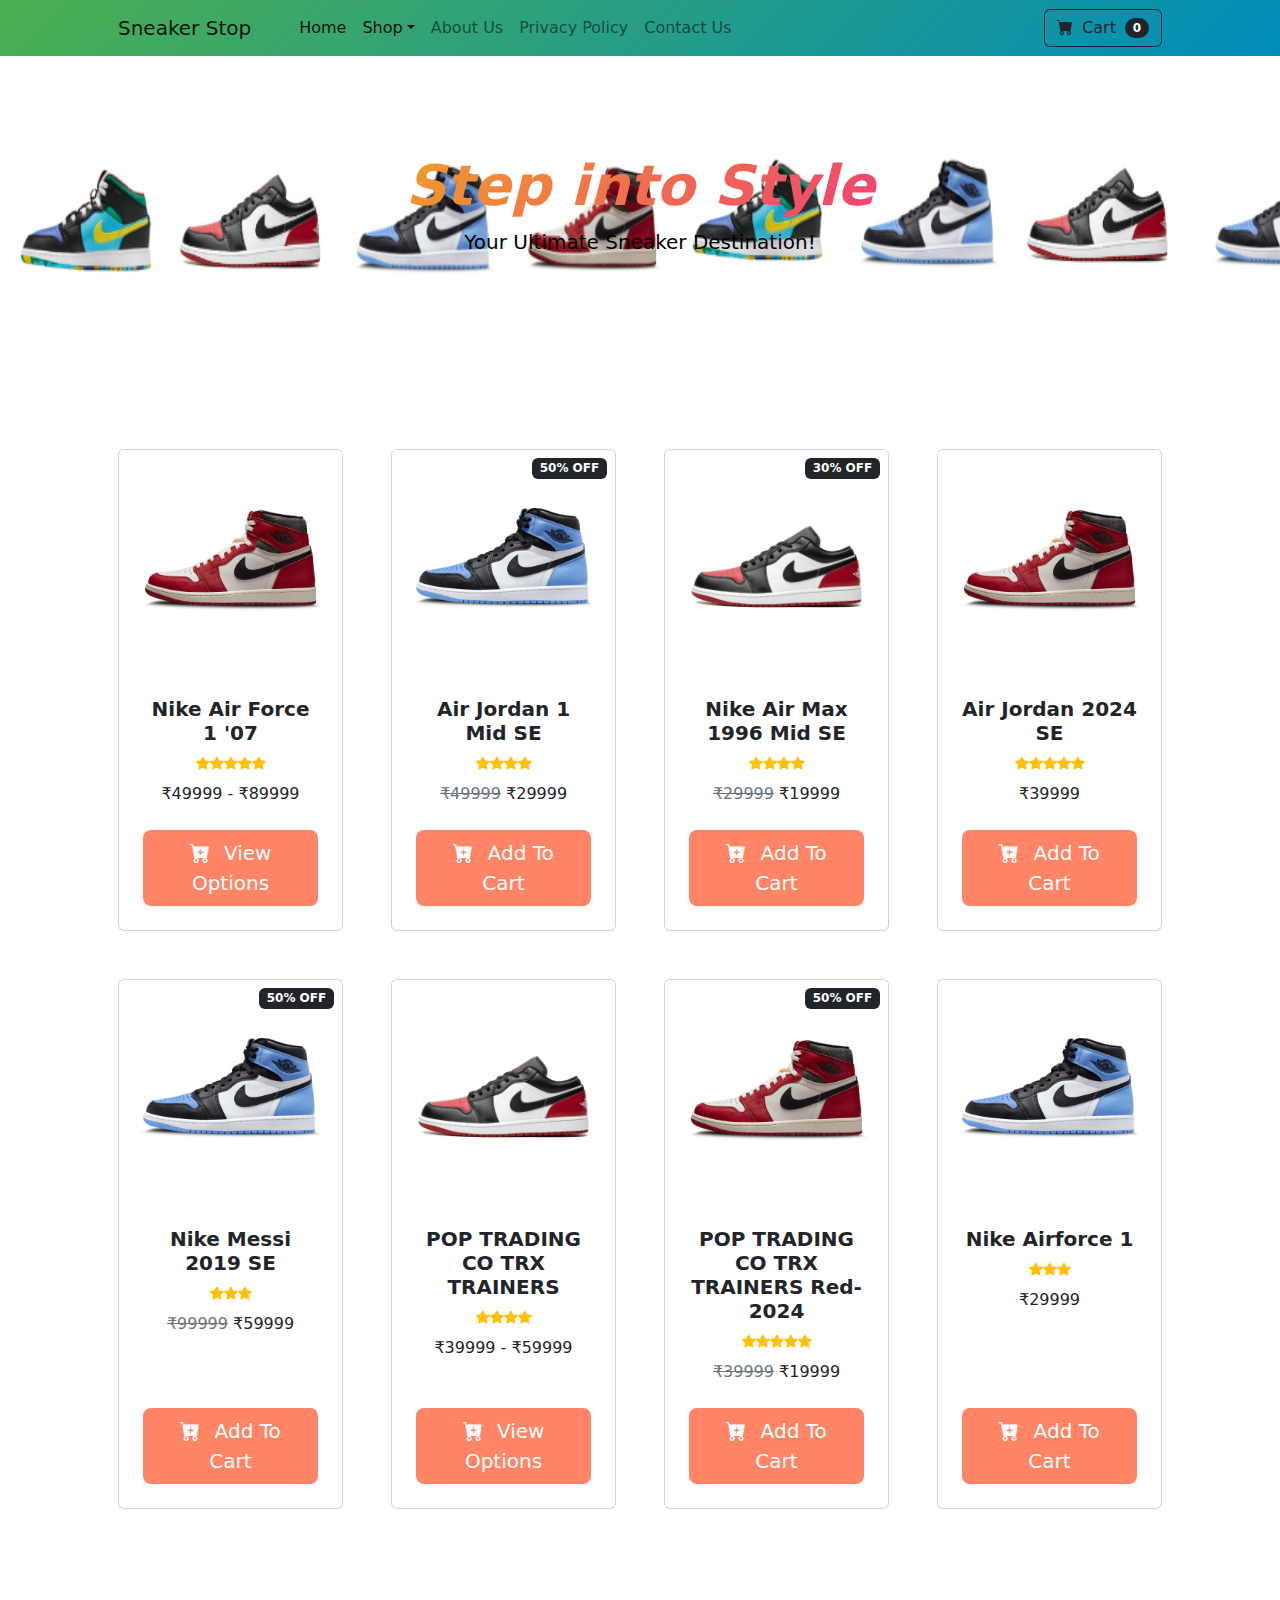
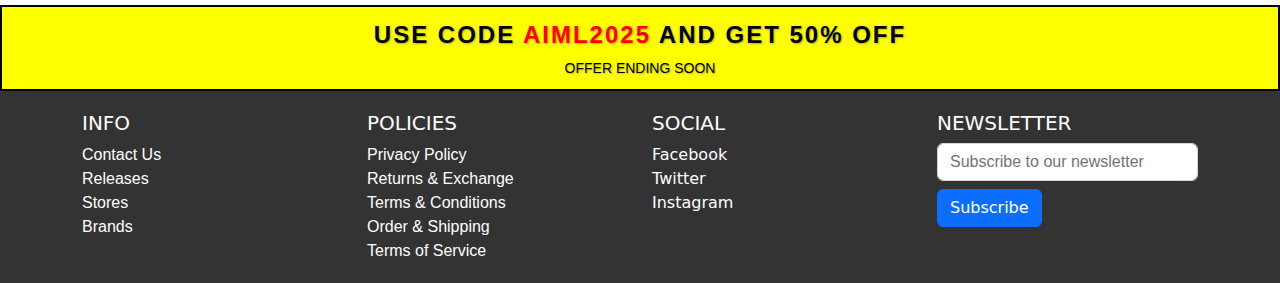
<file: index.html>
<!DOCTYPE html>
<html lang="en">
    <head>
        <meta charset="utf-8" />
        <meta name="viewport" content="width=device-width, initial-scale=1, shrink-to-fit=no" />
        <meta name="description" content="" />
        <meta name="author" content="" />
        <title>Sneaker Spot</title>
        <!-- Favicon-->
        <link rel="icon" type="image/x-icon" href="assets/favicon.ico" />
        <!-- Bootstrap icons-->
        <link href="https://cdn.jsdelivr.net/npm/bootstrap-icons@1.5.0/font/bootstrap-icons.css" rel="stylesheet" />
        <!-- Core theme CSS (includes Bootstrap)-->
        <link href="css/styles.css" rel="stylesheet" />
        <link rel="stylesheet" href="https://cdnjs.cloudflare.com/ajax/libs/font-awesome/6.5.1/css/all.min.css" integrity="sha512-DTOQO9RWCH3ppGqcWaEA1BIZOC6xxalwEsw9c2QQeAIftl+Vegovlnee1c9QX4TctnWMn13TZye+giMm8e2LwA==" crossorigin="anonymous" referrerpolicy="no-referrer" />
    </head>
    <body>
        <!-- Navigation-->
        <nav class="navbar navbar-expand-lg navbar-light bg-light">
            <div class="container px-4 px-lg-5">
                <a class="navbar-brand" href="/index.html">Sneaker Stop</a>
                <button class="navbar-toggler" type="button" data-bs-toggle="collapse" data-bs-target="#navbarSupportedContent" aria-controls="navbarSupportedContent" aria-expanded="false" aria-label="Toggle navigation"><span class="navbar-toggler-icon"></span></button>
                <div class="collapse navbar-collapse" id="navbarSupportedContent">
                    <ul class="navbar-nav me-auto mb-2 mb-lg-0 ms-lg-4">
                        <li class="nav-item"><a class="nav-link active" aria-current="page" href="#!">Home</a></li>
                        <li class="nav-item dropdown">
                            <a class="nav-link dropdown-toggle active" id="navbarDropdown" href="#" role="button" data-bs-toggle="dropdown" aria-expanded="false">Shop</a>
                            <ul class="dropdown-menu" aria-labelledby="navbarDropdown">
                                <li><a class="dropdown-item" href="#!">All Products</a></li>
                                <li><hr class="dropdown-divider" /></li>
                                <li><a class="dropdown-item" href="#!">Air Jordans</a></li>
                                <li><a class="dropdown-item" href="#!">Air MAX</a></li>
                                <li><a class="dropdown-item" href="#!">Air Force</a></li>
                                <li><a class="dropdown-item" href="#!">New Arrivals</a></li>
                            </ul>
                        </li>
                        <li class="nav-item"><a class="nav-link" href="/About-Us.html">About Us</a></li>
                        <li class="nav-item"><a class="nav-link" href="#!">Privacy Policy</a></li>
                        <li class="nav-item"><a class="nav-link" href="#!">Contact Us</a></li>
                        
                    </ul>
                    <form class="d-flex">
                        <button class="btn btn-outline-dark" type="submit">
                            <i class="bi-cart-fill me-1"></i>
                            Cart
                            <span class="badge bg-dark text-white ms-1 rounded-pill">0</span>
                        </button>
                    </form>
                </div>
            </div>
        </nav>
        <!-- Header-->
        <header class="bg-dark py-5 header-bg">
            <div class="container px-4 px-lg-5 my-5">
                <div class="text-center text-white">
                    <h1 class="display-4 fw-bolder">Step into Style</h1>
                    <p class="lead fw-normal text-green-50 mb-0">Your Ultimate Sneaker Destination!</p>
                </div>
            </div>
        </header>
        
        <!-- Section-->
        
        <section class="py-5">
            <div class="container px-4 px-lg-5 mt-5">
                <div class="row gx-4 gx-lg-5 row-cols-2 row-cols-md-3 row-cols-xl-4 justify-content-center">
                    <div class="col mb-5">
                        <div class="card h-100">
                            <!-- Product image-->
                            <img class="card-img-top" src="/Images/2.webp" alt="..." " />
                            <!-- Product details-->
                            <div class="card-body p-4">
                                <div class="text-center">
                                    <!-- Product name-->
                                    <h5 class="fw-bolder">Nike Air Force 1 '07</h5>
                                    <div class="d-flex justify-content-center small text-warning mb-2">
                                        <div class="bi-star-fill"></div>
                                        <div class="bi-star-fill"></div>
                                        <div class="bi-star-fill"></div>
                                        <div class="bi-star-fill"></div>
                                        <div class="bi-star-fill"></div>
                                    </div>
                                    <!-- Product price-->
                                    ₹49999 - ₹89999
                                </div>
                            </div>
                            <!-- Product actions-->
                            <div class="card-footer p-4 pt-0 border-top-0 bg-transparent">
                                <div class="text-center">
                                    <button class="btn btn-primary btn-lg btn-add-to-cart">
                                        <i class="bi-cart-plus-fill me-2"></i> View Options
                                    </button>
                                </div>
                            </div>
                        </div>
                    </div>
                    
                    <div class="col mb-5">
                        <div class="card h-100">
                            <!-- Sale badge-->
                            <div class="badge bg-dark text-white position-absolute" style="top: 0.5rem; right: 0.5rem">50% OFF</div>
                            <!-- Product image-->
                            <img class="card-img-top" src="/Images/3.webp" alt="..." />
                            <!-- Product details-->
                            <div class="card-body p-4">
                                <div class="text-center">
                                    <!-- Product name-->
                                    <h5 class="fw-bolder">Air Jordan 1 Mid SE</h5>
                                    <!-- Product reviews-->
                                    <div class="d-flex justify-content-center small text-warning mb-2">
                                        <div class="bi-star-fill"></div>
                                        <div class="bi-star-fill"></div>
                                        <div class="bi-star-fill"></div>
                                        <div class="bi-star-fill"></div>
                                    </div>
                                    <!-- Product price-->
                                    <span class="text-muted text-decoration-line-through">₹49999</span>
                                    ₹29999
                                </div>
                            </div>
                            <!-- Product actions-->
                            <div class="card-footer p-4 pt-0 border-top-0 bg-transparent">
                                <div class="text-center">
                                    <button class="btn btn-primary btn-lg btn-add-to-cart">
                                        <i class="bi-cart-plus-fill me-2"></i> Add To Cart
                                    </button>
                                </div>
                            </div>
                        </div>
                    </div>
                    <div class="col mb-5">
                        <div class="card h-100">
                            <!-- Sale badge-->
                            <div class="badge bg-dark text-white position-absolute" style="top: 0.5rem; right: 0.5rem">30% OFF</div>
                            <!-- Product image-->
                            <img class="card-img-top" src="/Images/4.webp" alt="..." />
                            <!-- Product details-->
                            <div class="card-body p-4">
                                <div class="text-center">
                                    <!-- Product name-->
                                    <h5 class="fw-bolder">Nike Air Max 1996 Mid SE</h5>
                                    <div class="d-flex justify-content-center small text-warning mb-2">
                                        <div class="bi-star-fill"></div>
                                        <div class="bi-star-fill"></div>
                                        <div class="bi-star-fill"></div>
                                        <div class="bi-star-fill"></div>
                                    </div>
                                    <!-- Product price-->
                                    <span class="text-muted text-decoration-line-through">₹29999</span>
                                    ₹19999
                                </div>
                            </div>
                            <!-- Product actions-->
                            <div class="card-footer p-4 pt-0 border-top-0 bg-transparent">
                                <div class="text-center">
                                    <button class="btn btn-primary btn-lg btn-add-to-cart">
                                        <i class="bi-cart-plus-fill me-2"></i> Add To Cart
                                    </button>
                                </div>
                            </div>
                        </div>
                    </div>
                    <div class="col mb-5">
                        <div class="card h-100">
                            <!-- Product image-->
                            <img class="card-img-top" src="/Images/2.webp" alt="..." />
                            <!-- Product details-->
                            <div class="card-body p-4">
                                <div class="text-center">
                                    <!-- Product name-->
                                    <h5 class="fw-bolder">Air Jordan 2024 SE</h5>
                                    <!-- Product reviews-->
                                    <div class="d-flex justify-content-center small text-warning mb-2">
                                        <div class="bi-star-fill"></div>
                                        <div class="bi-star-fill"></div>
                                        <div class="bi-star-fill"></div>
                                        <div class="bi-star-fill"></div>
                                        <div class="bi-star-fill"></div>
                                    </div>
                                    <!-- Product price-->
                                    ₹39999
                                </div>
                            </div>
                            <!-- Product actions-->
                            <div class="card-footer p-4 pt-0 border-top-0 bg-transparent">
                                <div class="text-center">
                                    <button class="btn btn-primary btn-lg btn-add-to-cart">
                                        <i class="bi-cart-plus-fill me-2"></i> Add To Cart
                                    </button>
                                </div>
                            </div>
                        </div>
                    </div>
                    <div class="col mb-5">
                        <div class="card h-100">
                            <!-- Sale badge-->
                            <div class="badge bg-dark text-white position-absolute" style="top: 0.5rem; right: 0.5rem">50% OFF</div>
                            <!-- Product image-->
                            <img class="card-img-top" src="/Images/3.webp" alt="..." />
                            <!-- Product details-->
                            <div class="card-body p-4">
                                <div class="text-center">
                                    <!-- Product name-->
                                    <h5 class="fw-bolder">Nike Messi 2019 SE</h5>
                                    <div class="d-flex justify-content-center small text-warning mb-2">
                                        <div class="bi-star-fill"></div>
                                        <div class="bi-star-fill"></div>
                                        <div class="bi-star-fill"></div>
                                    </div>
                                    <!-- Product price-->
                                    <span class="text-muted text-decoration-line-through">₹99999</span>
                                    ₹59999
                                </div>
                            </div>
                            <!-- Product actions-->
                            <div class="card-footer p-4 pt-0 border-top-0 bg-transparent">
                                <div class="text-center">
                                    <button class="btn btn-primary btn-lg btn-add-to-cart">
                                        <i class="bi-cart-plus-fill me-2"></i> Add To Cart
                                    </button>
                                </div>
                            </div>
                        </div>
                    </div>
                    <div class="col mb-5">
                        <div class="card h-100">
                            <!-- Product image-->
                            <img class="card-img-top" src="/Images/4.webp" alt="..." />
                            <!-- Product details-->
                            <div class="card-body p-4">
                                <div class="text-center">
                                    <!-- Product name-->
                                    <h5 class="fw-bolder">POP TRADING CO TRX TRAINERS</h5>
                                    <div class="d-flex justify-content-center small text-warning mb-2">
                                        <div class="bi-star-fill"></div>
                                        <div class="bi-star-fill"></div>
                                        <div class="bi-star-fill"></div>
                                        <div class="bi-star-fill"></div>
                                    </div>
                                    <!-- Product price-->
                                    ₹39999 - ₹59999
                                </div>
                            </div>
                            <!-- Product actions-->
                            <div class="card-footer p-4 pt-0 border-top-0 bg-transparent">
                                <div class="text-center">
                                    <button class="btn btn-primary btn-lg btn-add-to-cart">
                                        <i class="bi-cart-plus-fill me-2"></i> View Options
                                    </button>
                                </div>
                            </div>
                        </div>
                    </div>
                    <div class="col mb-5">
                        <div class="card h-100">
                            <!-- Sale badge-->
                            <div class="badge bg-dark text-white position-absolute" style="top: 0.5rem; right: 0.5rem">50% OFF</div>
                            <!-- Product image-->
                            <img class="card-img-top" src="/Images/2.webp" alt="..." />
                            <!-- Product details-->
                            <div class="card-body p-4">
                                <div class="text-center">
                                    <!-- Product name-->
                                    <h5 class="fw-bolder">POP TRADING CO TRX TRAINERS Red-2024</h5>
                                    <!-- Product reviews-->
                                    <div class="d-flex justify-content-center small text-warning mb-2">
                                        <div class="bi-star-fill"></div>
                                        <div class="bi-star-fill"></div>
                                        <div class="bi-star-fill"></div>
                                        <div class="bi-star-fill"></div>
                                        <div class="bi-star-fill"></div>
                                    </div>
                                    <!-- Product price-->
                                    <span class="text-muted text-decoration-line-through">₹39999</span>
                                    ₹19999
                                </div>
                            </div>
                            <!-- Product actions-->
                            <div class="card-footer p-4 pt-0 border-top-0 bg-transparent">
                                <div class="text-center">
                                    <button class="btn btn-primary btn-lg btn-add-to-cart">
                                        <i class="bi-cart-plus-fill me-2"></i> Add To Cart
                                    </button>
                                </div>
                            </div>
                        </div>
                    </div>
                    <div class="col mb-5">
                        <div class="card h-100">
                            <!-- Product image-->
                            <img class="card-img-top" src="/Images/3.webp" alt="..." />
                            <!-- Product details-->
                            <div class="card-body p-4">
                                <div class="text-center">
                                    <!-- Product name-->
                                    <h5 class="fw-bolder">Nike Airforce 1</h5>
                                    <!-- Product reviews-->
                                    <div class="d-flex justify-content-center small text-warning mb-2">
                                        <div class="bi-star-fill"></div>
                                        <div class="bi-star-fill"></div>
                                        <div class="bi-star-fill"></div>
                                    </div>
                                    <!-- Product price-->
                                    ₹29999
                                </div>
                            </div>
                            <!-- Product actions-->
                            <div class="card-footer p-4 pt-0 border-top-0 bg-transparent">
                                <div class="text-center">
                                    <button class="btn btn-primary btn-lg btn-add-to-cart">
                                        <i class="bi-cart-plus-fill me-2"></i> Add To Cart
                                    </button>
                                </div>
                            </div>
                        </div>
                    </div>
                </div>
            </div>
        </section>
        <div class="banner">
            <span class="banner-text">USE CODE <span class="red">AIML2025</span> AND GET 50% OFF</span>
            <span class="banner-text-small">OFFER ENDING SOON</span>
          </div>
          
        <!-- Footer-->
        <footer class="footer">
            <div class="container">
                <div class="row">
                    <div class="col-md-3">
                        <h5>INFO</h5>
                        <a href="#" class="white-link custom-font">Contact Us</a><br>
                        <a href="#" class="white-link custom-font">Releases</a><br>
                        <a href="#" class="white-link custom-font">Stores</a><br>
                        <a href="#" class="white-link custom-font">Brands</a><br>
                    </div>
                    <div class="col-md-3">
                        <h5>POLICIES</h5>
                        <a href="#" class="white-link custom-font">Privacy Policy</a><br>
                        <a href="#" class="white-link custom-font">Returns & Exchange</a><br>
                        <a href="#" class="white-link custom-font">Terms & Conditions</a><br>
                        <a href="#" class="white-link custom-font">Order & Shipping</a><br>
                        <a href="#" class="white-link custom-font">Terms of Service</a><br>
                    </div>
                    <div class="col-md-3">
                        <h5>SOCIAL</h5>
                        <a href="#" class="white-link"><i class="fab fa-facebook-f"></i> Facebook</a><br>
                        <a href="#" class="white-link"><i class="fab fa-twitter"></i> Twitter</a><br>
                        <a href="#" class="white-link"><i class="fab fa-instagram"></i> Instagram</a><br>
                    </div>
                    <div class="col-md-3">
                        <h5>NEWSLETTER</h5>
                        <input type="email" class="form-control mb-2 custom-font" placeholder="Subscribe to our newsletter">
                        <button type="submit" class="btn btn-primary custom-font">Subscribe</button>
                    </div>
                </div>
            </div>
        </footer>
        <!-- Bootstrap core JS-->
        <script src="https://cdn.jsdelivr.net/npm/bootstrap@5.2.3/dist/js/bootstrap.bundle.min.js"></script>
        <!-- Core theme JS-->
        <script src="js/scripts.js"></script>
    </body>
</html>
</file>
